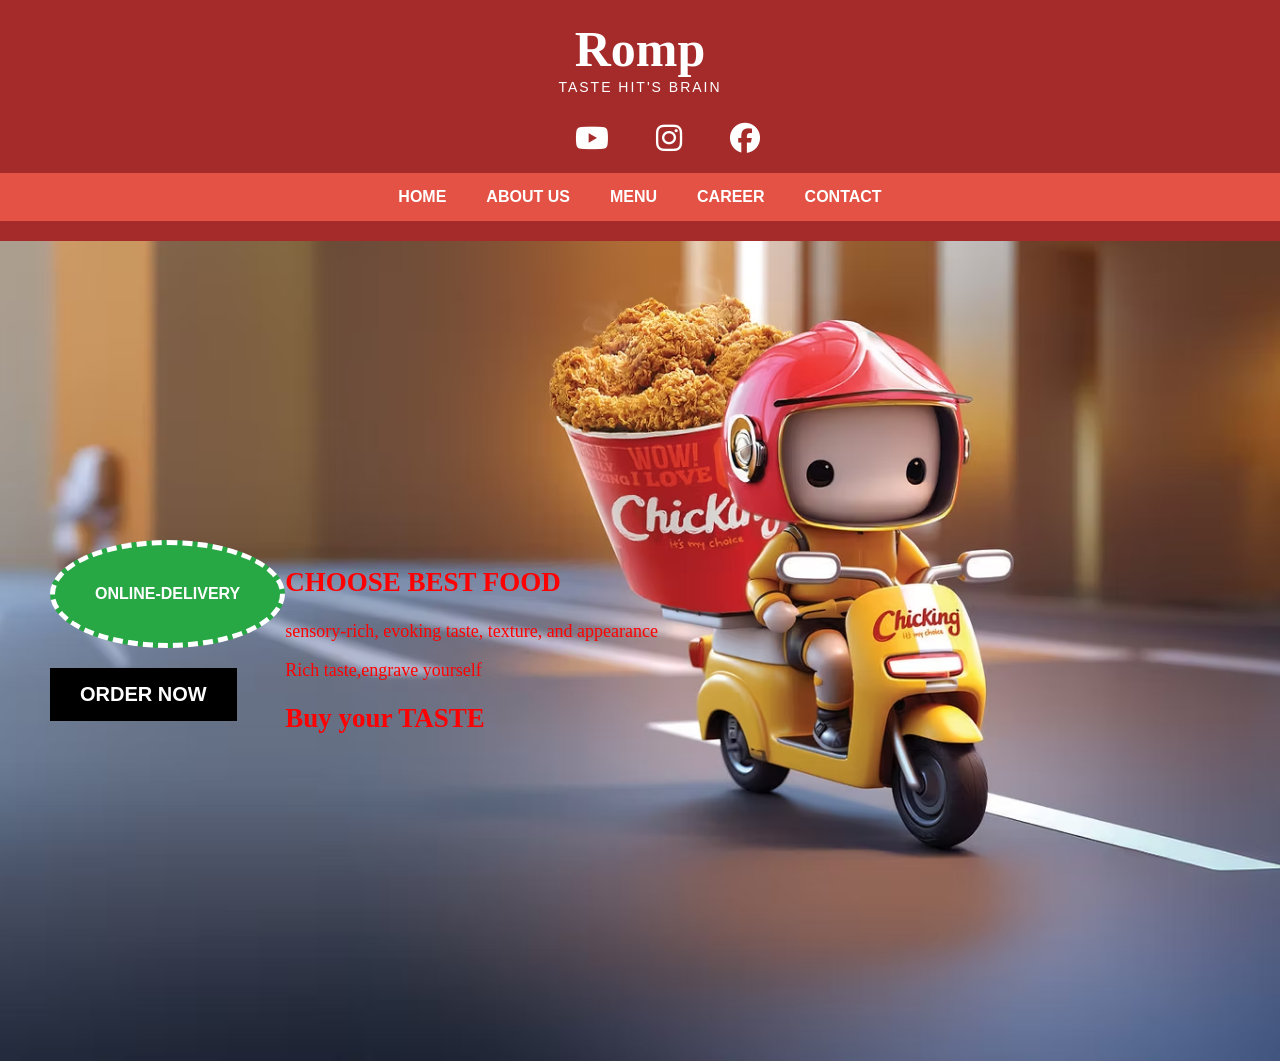
<file: chicking.html>
<!DOCTYPE html>
<html lang="en">
<head>
    <meta charset="UTF-8">
    <meta name="viewport" content="width=device-width, initial-scale=1.0">
    <title>Document</title>
    <link rel="stylesheet" href="chick.css">
    <link rel="stylesheet"
href="https://cdnjs.cloudflare.com/ajax/libs/font-awesome/6.5.0/css/all.min.css">
</head>
<body>
    <header class="main-header">
        <div class="logo-text">
             <h1>Romp</h1>
              <span>taste hit's brain</span>
              <div class="social-icons">
                <a href="#"><i class="fa-brands fa-youtube"></i></a>
                <a href="#"><i class="fa-brands fa-instagram"></i></a>
                <a href="#"><i class="fa-brands fa-facebook"></i></a>
                </div>
              </div>
             <nav class="navbar">
                <ul>
                    <li><a href="#">HOME</a></li>
                    <li><a href="#">ABOUT US</a></li>
                    <li><a href="#">MENU</a></li>
                    <li><a href="#">CAREER</a></li>
                    <li><a href="#">CONTACT</a></li>
                </ul>
             </nav>
    </header>
    <section class="hero">
        <div class="hero-content">
        <div class="delivery-badge">ONLINE-DELIVERY</div>
        <a href="#" class="btn">ORDER NOW</a>
        </div>
         <div class="des">
        <h1>CHOOSE BEST FOOD</h1>
        <p>sensory-rich, evoking taste, texture, and appearance</p>
        <p>Rich taste,engrave yourself </p>
        <h2>Buy your TASTE</h2>
        </div>
    </section>
</body>
</html>
</file>
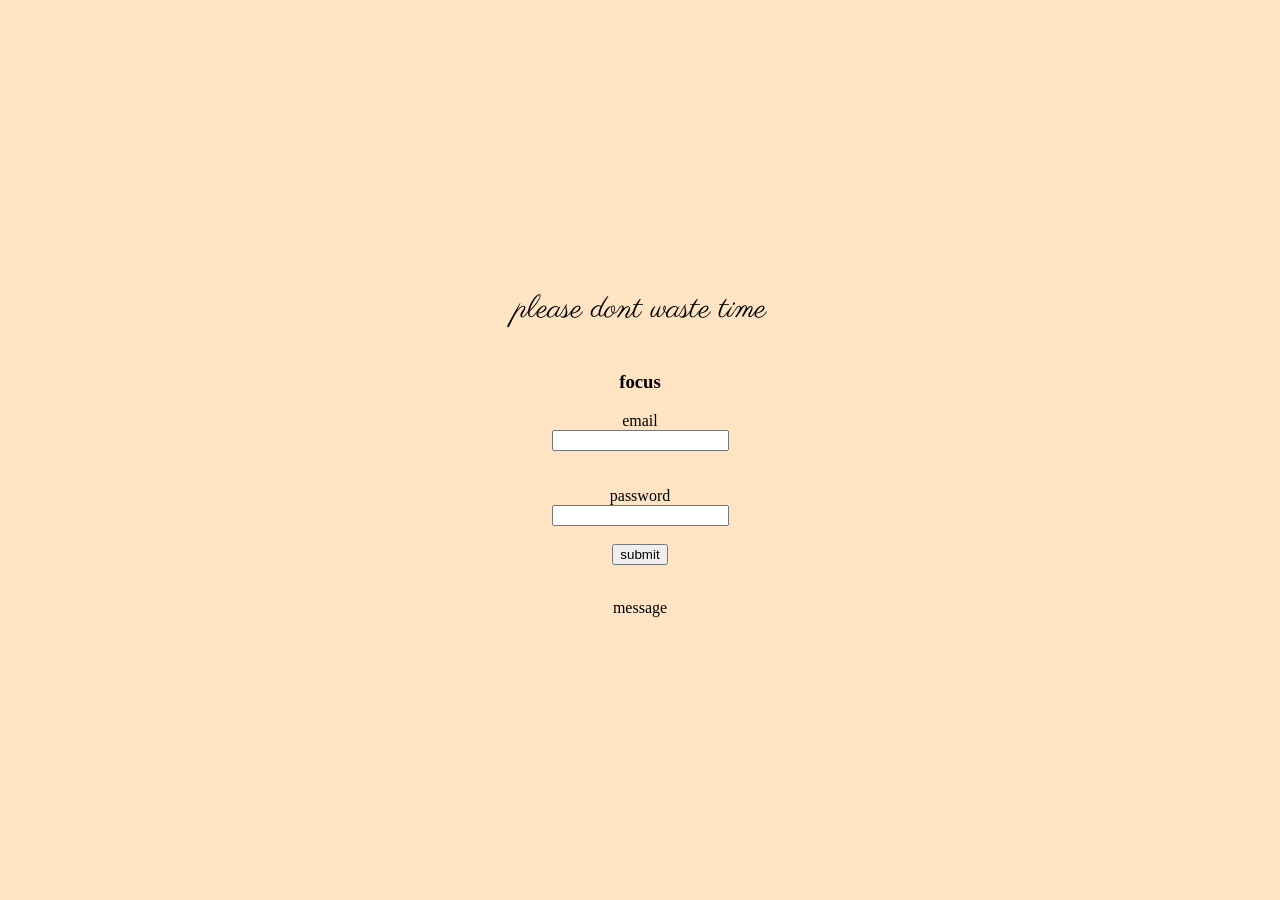
<file: pr.html>
<!DOCTYPE html>
<html lang="en">
<head>
    <meta charset="UTF-8">
    <meta name="viewport" content="width=device-width, initial-scale=1.0">
    <link rel="preconnect" href="https://fonts.googleapis.com">
<link rel="preconnect" href="https://fonts.gstatic.com" crossorigin>
<link href="https://fonts.googleapis.com/css2?family=Parisienne&display=swap" rel="stylesheet">
    <title>Document</title>
    <link rel="stylesheet" href="pr.css">
</head>
<body>
    <form>
    <h1 class="title">please dont waste time</h1>
    <h3>focus</h3>
    <label>email</label>
    <input type="text" id="txt"><br><br>
    <label>password</label>
    <input type="password" id="pass"><br>
    <button id="btn">submit</button><br>
    <p>message</p>
    </form>
    <script src="pr.js"></script>
</body>
</html>
</file>
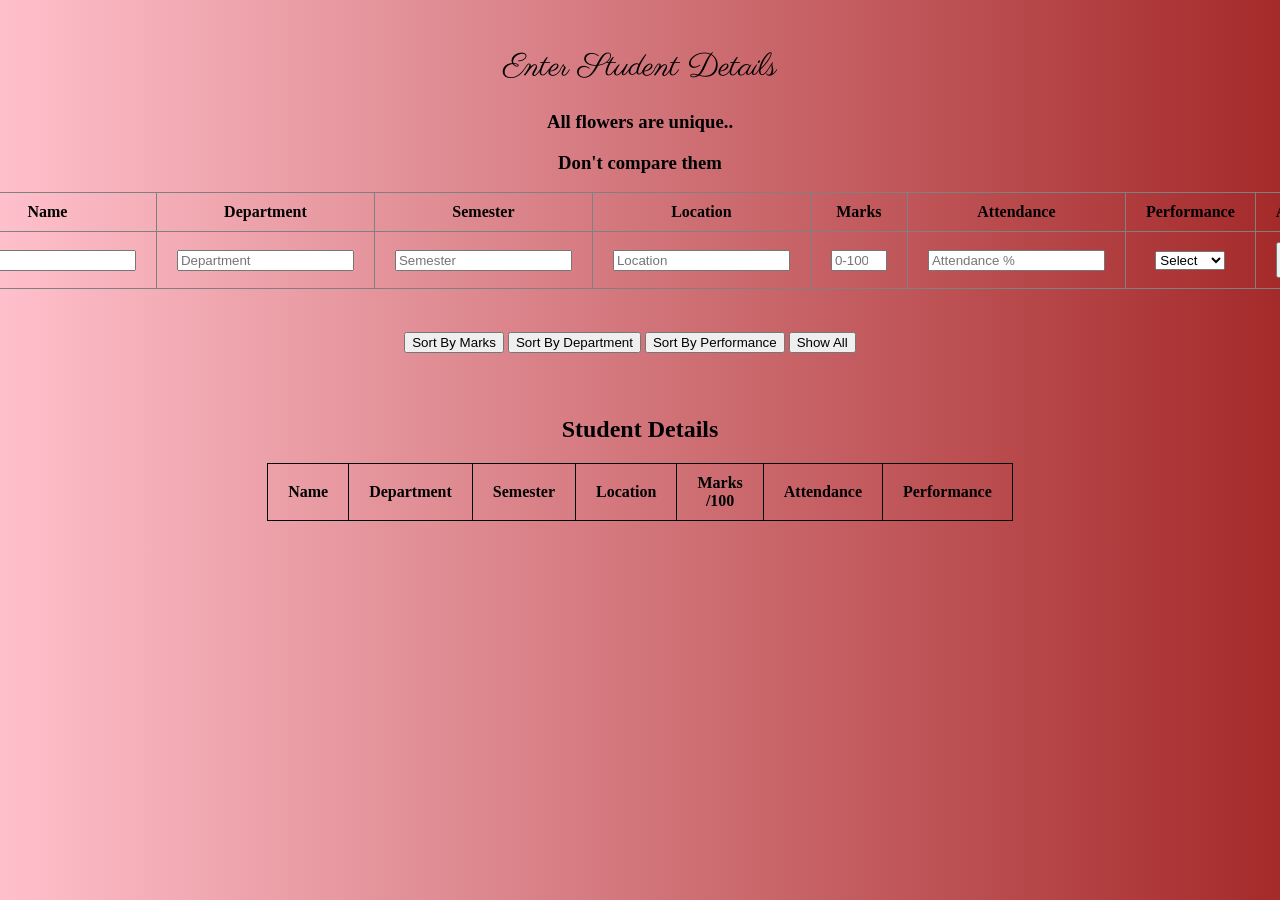
<file: stu.html>
<!DOCTYPE html>
<html lang="en">
<head>
    <meta charset="UTF-8">
    <meta name="viewport" content="width=device-width, initial-scale=1.0">
    <title>Student Details</title>
    <link rel="stylesheet" href="stu.css">
    <link rel="preconnect" href="https://fonts.googleapis.com">
    <link rel="preconnect" href="https://fonts.gstatic.com" crossorigin>
    <link href="https://fonts.googleapis.com/css2?family=Parisienne&display=swap" rel="stylesheet">
</head>
<body>

    <div id="head">
        <h1 class="parisienne-regular">Enter Student Details</h1>
        <h3>All flowers are unique..</h3>
        <h3>Don't compare them</h3>
    </div>

    <table border="1">
        <tr>
            <th>Name</th>
            <th>Department</th>
            <th>Semester</th>
            <th>Location</th>
            <th>Marks</th>
            <th>Attendance</th>
            <th>Performance</th>
            <th>Action</th>
        </tr>
        <tr>
            <td><input type="text"   id="name"       placeholder="Name"></td>
            <td><input type="text"   id="dept"       placeholder="Department"></td>
            <td><input type="number" id="sem"        placeholder="Semester"></td>
            <td><input type="text"   id="loc"        placeholder="Location"></td>
            <td><input type="number" id="mar"        placeholder="0-100" min="0" max="100"></td>
            <td><input type="number" id="attendance" placeholder="Attendance %"></td>
            <td>
                <select id="per">
                    <option value="">Select</option>
                    <option value="High">High</option>
                    <option value="Medium">Medium</option>
                    <option value="Low">Low</option>
                </select>
            </td>
            <td><button type="button" onclick="addstu()">Add Info</button></td>
        </tr>
    </table>

    <br>

    <div id="control">
        <button type="button" onclick="sortbymarks()">Sort By Marks</button>
        <button type="button" onclick="sortbydept()">Sort By Department</button>
        <button type="button" onclick="sortbyperform()">Sort By Performance</button>
        <button type="button" onclick="displaystudents(students)">Show All</button>
    </div>

    <br>

    <h2>Student Details</h2>
    <table id="display" border="1">
        <tr>
            <th>Name</th>
            <th>Department</th>
            <th>Semester</th>
            <th>Location</th>
            <th>Marks /100</th>
            <th>Attendance</th>
            <th>Performance</th>
        </tr>
        <tbody id="tablebody"></tbody>
    </table>

    <script>
        let students = [];

        function addstu() {
            let marks = Number(document.getElementById("mar").value);

            if (marks < 0 || marks > 100) {
                alert("Marks must be between 0 and 100!");
                return;
            }

            let student = {
                name:    document.getElementById("name").value,
                dept:    document.getElementById("dept").value,
                sem:     document.getElementById("sem").value,
                loc:     document.getElementById("loc").value,
                marks:   marks,
                attend:  Number(document.getElementById("attendance").value),
                perform: document.getElementById("per").value
            };

            students.push(student);
            displaystudents(students);
        }

        function displaystudents(list) {
            let tbody = document.getElementById("tablebody");
            tbody.innerHTML = "";

            list.forEach(function(s) {
                let row = "<tr>" +
                    "<td>" + s.name    + "</td>" +
                    "<td>" + s.dept    + "</td>" +
                    "<td>" + s.sem     + "</td>" +
                    "<td>" + s.loc     + "</td>" +
                    "<td>" + s.marks   + "/100</td>" +
                    "<td>" + s.attend  + "%</td>" +
                    "<td>" + s.perform + "</td>" +
                "</tr>";
                tbody.innerHTML += row;
            });
        }

        function sortbymarks() {
            let sort = [...students].sort(function(a, b) {
                return b.marks - a.marks;
            });
            displaystudents(sort);
        }

        function sortbydept() {
            let sort = [...students].sort(function(a, b) {
                return a.dept.localeCompare(b.dept);
            });
            displaystudents(sort);
        }

        function sortbyperform() {
            let rank = { "High": 1, "Medium": 2, "Low": 3 };
            let sort = [...students].sort(function(a, b) {
                return rank[a.perform] - rank[b.perform];
            });
            displaystudents(sort);
        }
    </script>

</body>
</html>
</file>
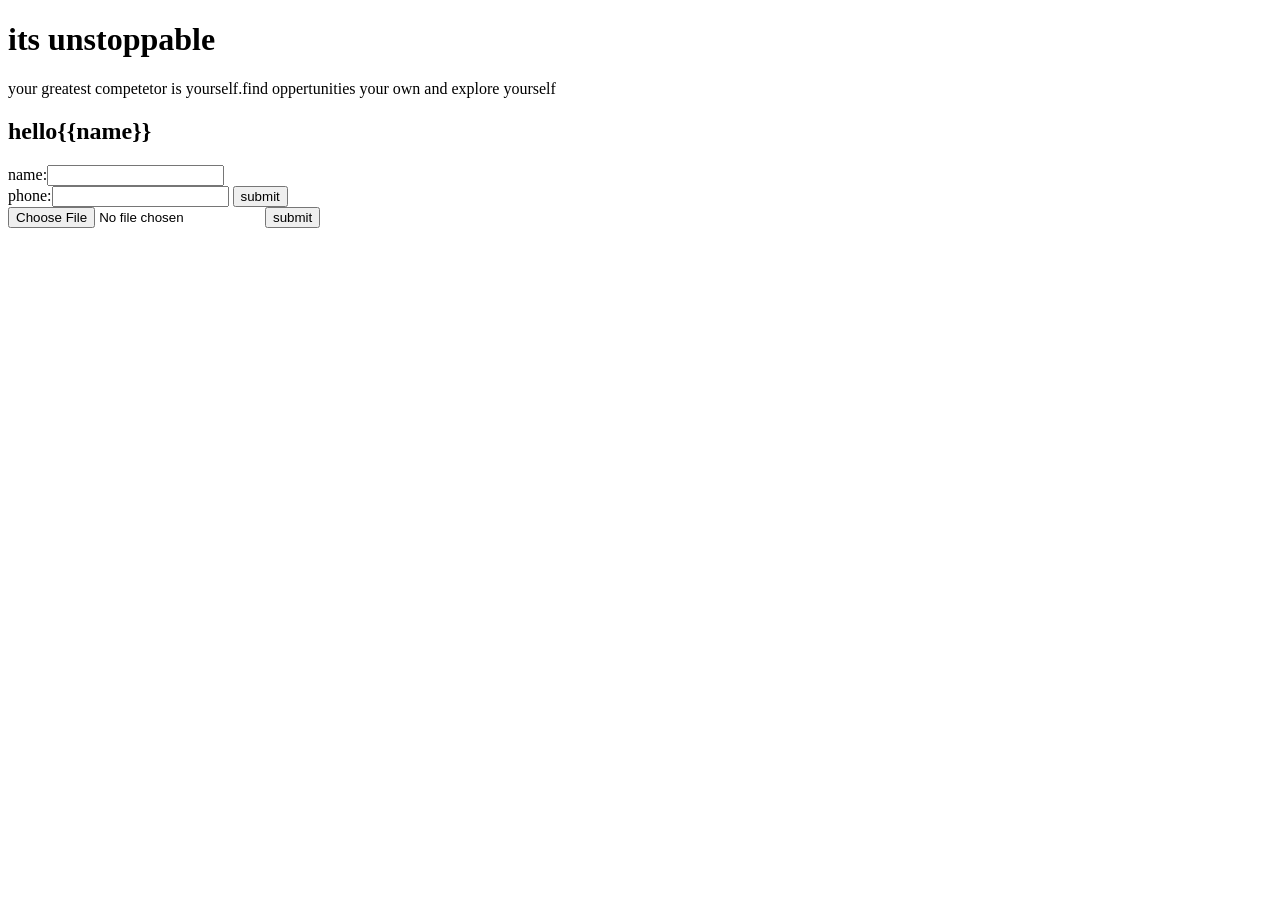
<file: student.html>
<!DOCTYPE html>
<html lang="en">
<head>
    <meta charset="UTF-8">
    <meta name="viewport" content="width=device-width, initial-scale=1.0">
    <title>Document</title>
</head>
<body>
    <h1>its unstoppable</h1>
    <p>your greatest competetor is yourself.find oppertunities your own and explore yourself</p>
    <h2>hello{{name}}</h2>
    <form action="http://127.0.0.1:5500/fla.reg" method="post">
    name:<input type="text" name="name" id="name" autocomplete="off"><br>
    phone:<input type="email" name="email" id="email" autocomplete="off">
    <button type="submit">submit</button>
    </form>
    <form action="" method="post"> 
        <input type="file" name="file">
        <button type="submit">submit</button>
    </form>
</body>
</html>
</file>
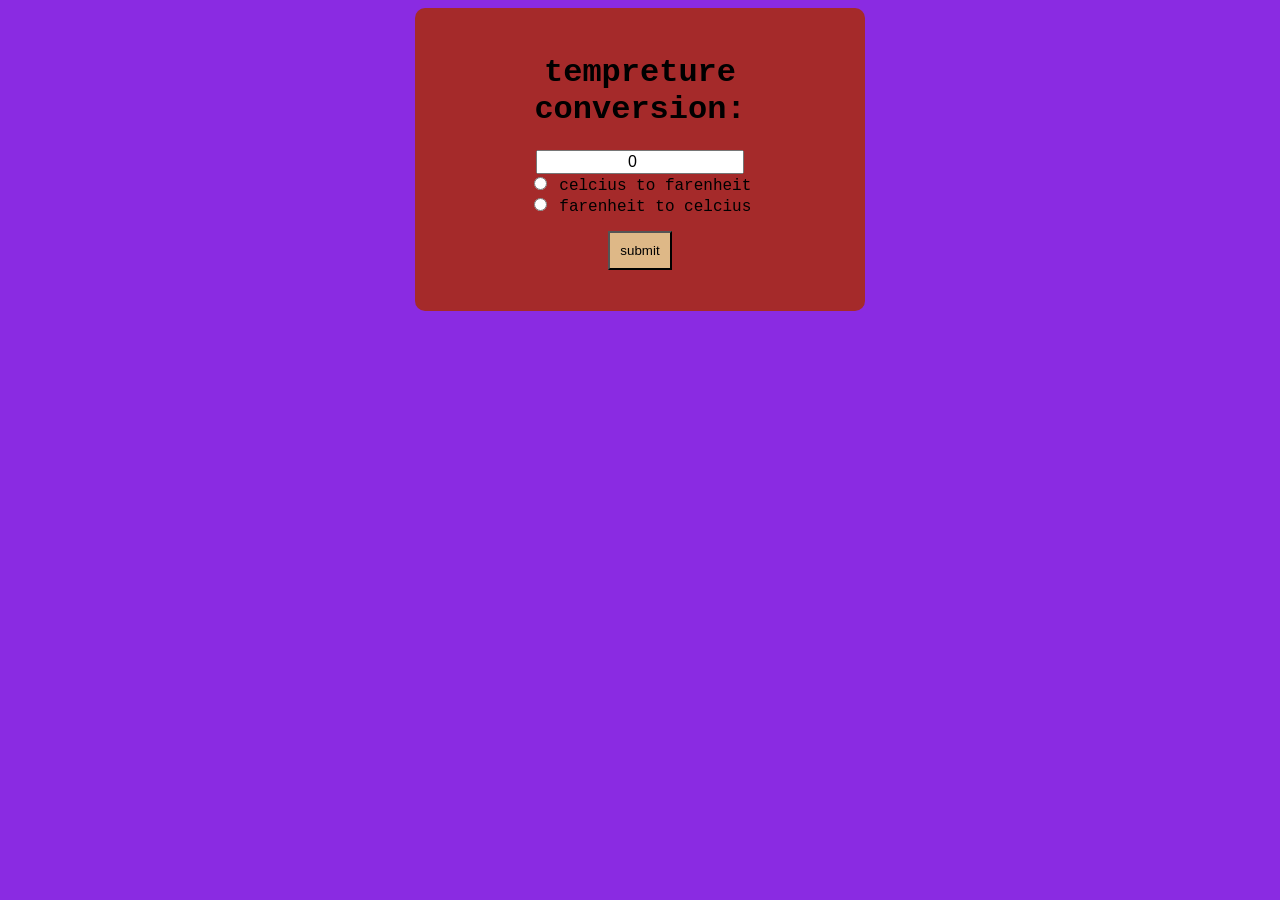
<file: temp.html>
<!DOCTYPE html>
<html lang="en">
<head>
    <meta charset="UTF-8">
    <meta name="viewport" content="width=device-width, initial-scale=1.0">
    <title>Document</title>
    <link rel="stylesheet" href="temp.css">
    <lin
</head>
<body>
    <form>
        <h1>
            tempreture conversion:
        </h1>
        <input type="number" id="txt" value="0"><br>
        <input type="radio" id="tofaren" name="unit" >
        <label for="farn">celcius to farenheit</label><br>
        <input type="radio" id="tocelc" name="unit" >
        <label for="cel">farenheit to celcius</label><br>
        <button type="submit" onclick="convert()">submit</button>
        <p id="result"></p>
    </form>
    <script src="temp.js"></script>
</body>
</html>
</file>
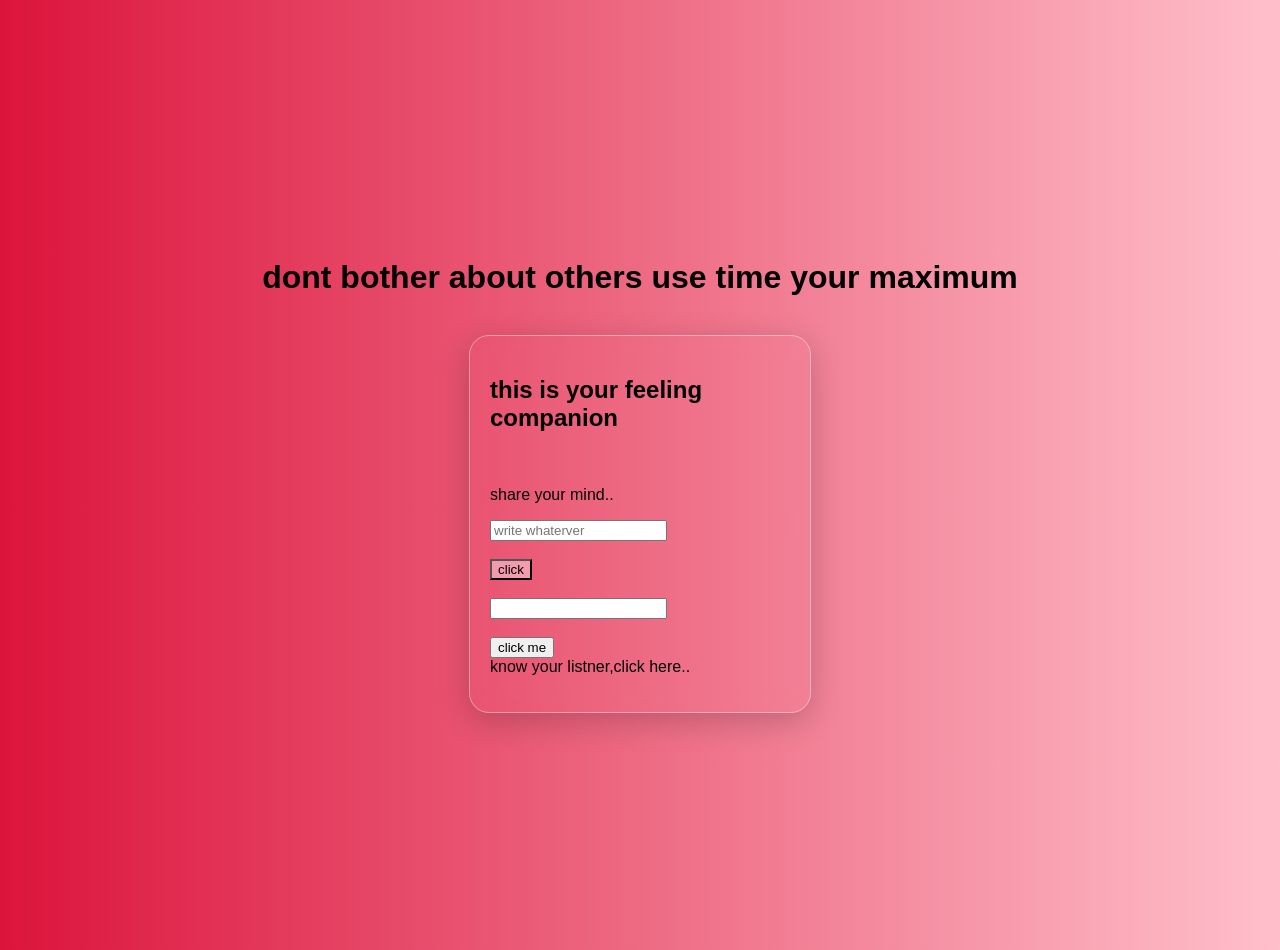
<file: to.html>
<!DOCTYPE html>
<html lang="en">
<head>
    <meta charset="UTF-8">
    <meta name="viewport" content="width=device-width, initial-scale=1.0">
    <title>Document</title>
    <link rel="stylesheet" href="to.css">
</head>
<body id="body">
    <h1>dont bother about others use time your maximum</h1><br>
    <div class="glass" >
    <h2>this is your feeling companion</h2><br>
    <p>share your mind..</p>
    <input type="text" id="thoughtinput" placeholder="write whaterver"><br><br>
    <button id="btn">click</button><br><br>
    <input id="viewname"><br><br>
    <button id="check">click me</button><br>
    <label>know your listner,click here..</label>
    <ul id="output"></ul>
    </div>
    <script src="to.js"></script>
</body>
</html>
</file>
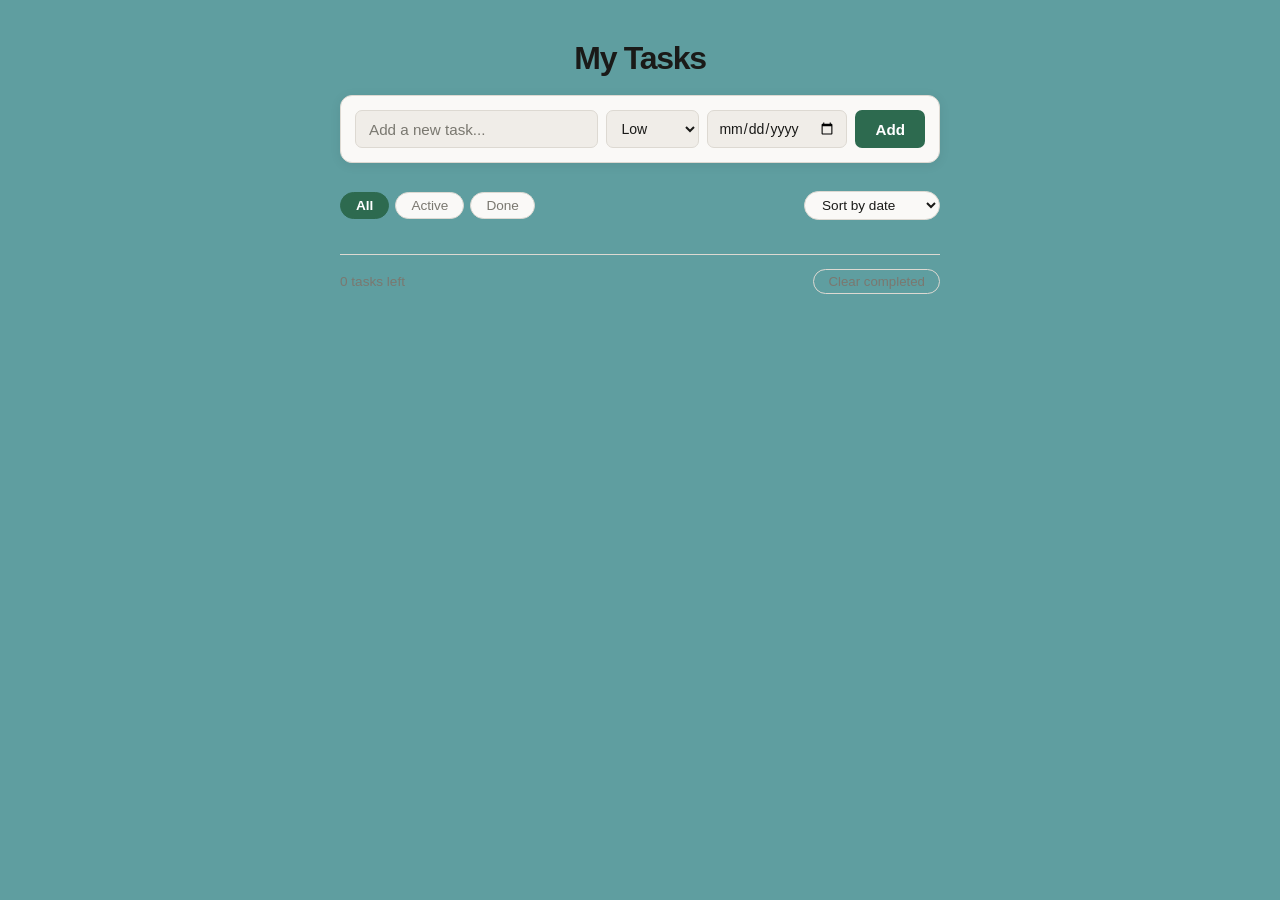
<file: todolist.html>
<!DOCTYPE html>
<html lang="en">
<head>
  <meta charset="UTF-8">
  <meta name="viewport" content="width=device-width, initial-scale=1.0">
  <title>Todo List</title>
  <link rel="stylesheet" href="todo.css">
</head>
<body>
  <main class="container">

    <!-- 1. Header: title + add-task form -->
    <header>
      <h1>My Tasks</h1>
      <form id="todo-form">
        <input type="text" id="task-input" placeholder="Add a new task..." required>
        <select id="priority">
          <option value="low">Low</option>
          <option value="medium">Medium</option>
          <option value="high">High</option>
        </select>
        <input type="date" id="due-date">
        <button type="submit">Add</button>
      </form>
    </header>

    <!-- 2. Filter/sort bar -->
    <section class="controls">
      <button class="filter-btn active" data-filter="all">All</button>
      <button class="filter-btn" data-filter="active">Active</button>
      <button class="filter-btn" data-filter="done">Done</button>
      <select id="sort-by">
        <option value="date">Sort by date</option>
        <option value="priority">Sort by priority</option>
      </select>
    </section>

    <!-- 3. Task list -->
    <ul id="task-list" role="list" aria-label="Todo items">
      <!-- Tasks injected here by JS -->
       <li class="task-item" data-id="1" data-priority="high">
  <input type="checkbox" class="task-check" id="task-1">
  <label for="task-1" class="task-text">Buy groceries</label>
  <span class="priority-badge high">High</span>
  <span class="due-date">Dec 20</span>
  <button class="edit-btn" aria-label="Edit task">✏️</button>
  <button class="delete-btn" aria-label="Delete task">🗑</button>
</li>
    </ul>

    <!-- 4. Footer: count + clear -->
    <footer class="todo-footer">
      <span id="task-count">0 tasks left</span>
      <button id="clear-done">Clear completed</button>
    </footer>

  </main>
  <script src="todo.js"></script>
</body>
</html>
</file>
<file: chick.css>
body{
    margin:0;
    font-family: Arial, Helvetica, sans-serif;
}
.main-header{
    background-color: #a52a2a;
    color:white;
    text-align: center;
    padding: 20px 0;
    display: flex;
    flex-direction: column;
    align-items: center;
}
.logo-text h1{
margin: 0;
font-size: 50px;
font-family: 'Brush Script MT',cursive;
align-items: center;
}
.logo-text span{
    font-size: 14px;
    letter-spacing: 2px;
    text-transform: uppercase;
    align-items: center;
}
.hero{
    height: 80vh;
    background-color: #28a745;
    background-image: url('chick.png');  
    background-size: cover;
    background-position: center;
    display: flex;
    align-items: center;
    justify-content: flex-start;
    padding: 50px;
}
.social-icons{
    display: flex;
    gap: 15px;
    margin-top: 10px;
}
.social-icons a{
    color: white;
    font-size: 30px;
    padding: 10%;
    border-radius: 50%;
    transition: 0.3s;
}
.social-icons a:hover{
background-color: #e35244;
color: #e35244;
transform: scale(1.2);
}
.des{
    align-items: flex-start;
    color: red;
    font-family: 'Times New Roman', Times, serif;
    font-size: large;
    text-align: left;


}
.delivery-badge{
    background-color: #28a745;
    color: white;
    padding: 40px;
    border-radius: 80%;
    font-weight: bold;
    text-align: center;
    border: 5px dashed white;
    align-items: center;

}
.hero-content{
    display: flex;
    flex-direction: column;
    gap:20px;
    align-items: flex-start;
    flex-direction: column;
}
.btn{
    background-color: black;
    color: white;
    font-weight: bold;
    margin-bottom: 40px;
    font-size: 20px;
    padding: 15px 30px;
    transition: 0.3s;
    text-decoration: none;
}
.btn:hover{
    background-color: blanchedalmond;
    color: black;
    transform: scale(1.2);
    font-family: 'Times New Roman', Times, serif;
}
.navbar{
    background-color: #e35244;
    margin: 0;
    width: 100%;
}
.navbar ul{
    list-style: none;
    margin: 0;
    padding: 0;
    display: flex;
    justify-content: center;
}
.navbar li a {
    text-decoration: none;
    color: white;
    padding: 15px 20px;
    display: block;
    font-weight: bold;


}
</file>
<file: pr.css>
body{
    background-color: bisque;
    margin: auto;
    text-align: center;
    display: flex;
    justify-content: center;
    align-items: center;
    height: 100vh;
}
#txt{
    text-align: center;
    color: black;
    justify-content: center;
}
form{
     text-align: center;
    color: black;
    justify-content: center;
    display: flex;
    flex-direction: column;
    align-items: center;
}

.title {
  font-family: "Parisienne", cursive;
  font-weight: 400;
  font-style: normal;
}
</file>
<file: stu.css>
.parisienne-regular{
  font-family: "Parisienne", cursive;
  font-weight: 400;
  font-style: normal;
}
body{
    display: flex;
    text-align: center;
    align-items: center;
    flex-direction: column;
    margin: 25px;
    background: linear-gradient(to right,pink,brown);
}
table{
    border-collapse: collapse;
    width: 40%;
}
th,td{
    padding: 10px 20px ;
    text-align: center;
}
#display{
    border: 1px solid black;
    width: 40%;
}

#control{
    padding: 25px 25px;
    margin-right: 20px;
    text-align: center;
}
</file>
<file: temp.css>
body{
    background-color: blueviolet;
    font-family: 'Courier New', Courier, monospace;
    text-align: center;
}
form{
    text-align: center;
    margin: auto;
    background-color: brown;
    padding: 25px;
    border-radius: 10px;
    max-width: 400px;
    box-shadow: 2px,solid;
}
#txt{
    font-size: 1em;
    text-align: center;
}
button{
    background-color: burlywood;
    margin-top: 15px;
    padding:10px;
    cursor: pointer;
}
button:hover{
  font-weight: bold;
  font-size: 1em;  
}
</file>
<file: to.css>
#body{
    margin: 0%;
    padding: 25px 25px;
    align-items: center;
    justify-content: center;
    font-family: 'Franklin Gothic Medium', 'Arial Narrow', Arial, sans-serif;
    background :linear-gradient(to right,crimson,pink);
    display: flex;
    flex-direction: column;
    height: 100vh;
}
.glass{
    width: 300px;
    padding: 20px;
    background: linear-gradient(255,255,255,0.3);
    border-radius: 20px;
    backdrop-filter: blur(10px);
    -webkit-backdrop-filter: blur(10px);
    border: 1px solid rgba(255,255,255,0.4);
    box-shadow: 0 8px 32px rgba(0,0,0,0.2);
    align-items: center;
    justify-content: center;
}
#btn{
    cursor: pointer;
    background: rgba(255,255,255,0.4);
}
#check{
    cursor: pointer;
}
</file>
<file: todo.css>
/* ===== RESET & BASE ===== */
*, *::before, *::after {
  box-sizing: border-box;
  margin: 0;
  padding: 0;
}

:root {
  --bg: #f0ede8;
  --surface: #faf9f7;
  --surface2: #f0ede8;
  --border: #ddd9d2;
  --text: #1a1a18;
  --text-muted: #7a7870;
  --accent: #2d6a4f;
  --accent-light: #d8f3dc;
  --high: #c1121f;
  --high-bg: #fff0f0;
  --medium: #e07b00;
  --medium-bg: #fff8ee;
  --low: #2d6a4f;
  --low-bg: #edfdf4;
  --done-text: #aaa9a4;
  --radius: 12px;
  --radius-sm: 7px;
  --shadow: 0 2px 12px rgba(0,0,0,0.07);
  --font: 'DM Sans', 'Segoe UI', sans-serif;
  --font-mono: 'DM Mono', 'Fira Mono', monospace;
  --transition: 0.18s ease;
}

body {
  font-family: var(--font);
  background: var(--bg);
  color: var(--text);
  min-height: 100vh;
  display: flex;
  justify-content: center;
  padding: 40px 16px 80px;
  background-color: cadetblue;
  color: #1a1a18;
  text-align: center;
}

/* ===== CONTAINER ===== */
.container {
  width: 100%;
  max-width: 600px;
}

/* ===== HEADER ===== */
header {
  margin-bottom: 28px;
}

header h1 {
  font-size: 2rem;
  font-weight: 700;
  letter-spacing: -0.04em;
  color: var(--text);
  margin-bottom: 18px;
}

header h1 span {
  color: var(--accent);
}

/* ===== ADD FORM ===== */
#todo-form {
  background: var(--surface);
  border: 1px solid var(--border);
  border-radius: var(--radius);
  padding: 14px;
  display: flex;
  gap: 8px;
  flex-wrap: wrap;
  box-shadow: var(--shadow);
}

#task-input {
  flex: 1 1 180px;
  border: 1px solid var(--border);
  border-radius: var(--radius-sm);
  padding: 9px 13px;
  font-family: var(--font);
  font-size: 0.95rem;
  background: var(--bg);
  color: var(--text);
  outline: none;
  transition: border-color var(--transition);
}

#task-input:focus {
  border-color: var(--accent);
}

#task-input::placeholder {
  color: var(--text-muted);
}

#priority, #due-date {
  border: 1px solid var(--border);
  border-radius: var(--radius-sm);
  padding: 9px 10px;
  font-family: var(--font);
  font-size: 0.88rem;
  background: var(--bg);
  color: var(--text);
  outline: none;
  cursor: pointer;
  transition: border-color var(--transition);
}

#priority:focus, #due-date:focus {
  border-color: var(--accent);
}

#todo-form button[type="submit"] {
  background: var(--accent);
  color: #fff;
  border: none;
  border-radius: var(--radius-sm);
  padding: 9px 20px;
  font-family: var(--font);
  font-size: 0.95rem;
  font-weight: 600;
  cursor: pointer;
  transition: background var(--transition), transform var(--transition);
  white-space: nowrap;
}

#todo-form button[type="submit"]:hover {
  background: #245c43;
  transform: translateY(-1px);
}

#todo-form button[type="submit"]:active {
  transform: translateY(0);
}

/* ===== CONTROLS ===== */
.controls {
  display: flex;
  align-items: center;
  gap: 6px;
  margin-bottom: 14px;
  flex-wrap: wrap;
}

.filter-btn {
  border: 1px solid var(--border);
  background: var(--surface);
  color: var(--text-muted);
  border-radius: 20px;
  padding: 5px 15px;
  font-family: var(--font);
  font-size: 0.85rem;
  cursor: pointer;
  transition: all var(--transition);
}

.filter-btn:hover {
  border-color: var(--accent);
  color: var(--accent);
}

.filter-btn.active {
  background: var(--accent);
  border-color: var(--accent);
  color: #fff;
  font-weight: 600;
}

#sort-by, #search-input {
  border: 1px solid var(--border);
  border-radius: 20px;
  padding: 5px 13px;
  font-family: var(--font);
  font-size: 0.85rem;
  background: var(--surface);
  color: var(--text);
  outline: none;
  cursor: pointer;
  margin-left: auto;
}

#search-input {
  margin-left: 0;
  flex: 1 1 120px;
  max-width: 180px;
}

/* ===== PROGRESS BAR ===== */
.progress-wrap {
  margin-bottom: 18px;
}

.progress-label {
  display: flex;
  justify-content: space-between;
  font-size: 0.82rem;
  color: var(--text-muted);
  margin-bottom: 5px;
  font-family: var(--font-mono);
}

progress {
  width: 100%;
  height: 6px;
  appearance: none;
  border-radius: 6px;
  overflow: hidden;
  border: none;
}

progress::-webkit-progress-bar {
  background: var(--border);
  border-radius: 6px;
}

progress::-webkit-progress-value {
  background: var(--accent);
  border-radius: 6px;
  transition: width 0.4s ease;
}

/* ===== TASK LIST ===== */
#task-list {
  list-style: none;
  display: flex;
  flex-direction: column;
  gap: 8px;
}

/* ===== TASK ITEM ===== */
.task-item {
  background: var(--surface);
  border: 1px solid var(--border);
  border-radius: var(--radius);
  padding: 12px 14px;
  display: flex;
  align-items: center;
  gap: 10px;
  box-shadow: var(--shadow);
  transition: box-shadow var(--transition), transform var(--transition), opacity var(--transition);
  animation: slideIn 0.22s ease;
}

@keyframes slideIn {
  from { opacity: 0; transform: translateY(-8px); }
  to   { opacity: 1; transform: translateY(0); }
}

.task-item:hover {
  box-shadow: 0 4px 20px rgba(0,0,0,0.10);
  transform: translateY(-1px);
}

.task-item.completed {
  opacity: 0.65;
}

.task-item.completed .task-text {
  text-decoration: line-through;
  color: var(--done-text);
}

/* Priority left border */
.task-item[data-priority="high"]   { border-left: 3px solid var(--high); }
.task-item[data-priority="medium"] { border-left: 3px solid var(--medium); }
.task-item[data-priority="low"]    { border-left: 3px solid var(--low); }

/* ===== CHECKBOX ===== */
.task-check {
  appearance: none;
  width: 20px;
  height: 20px;
  min-width: 20px;
  border: 2px solid var(--border);
  border-radius: 6px;
  cursor: pointer;
  position: relative;
  transition: all var(--transition);
  background: var(--bg);
}

.task-check:hover {
  border-color: var(--accent);
}

.task-check:checked {
  background: var(--accent);
  border-color: var(--accent);
}

.task-check:checked::after {
  content: '';
  position: absolute;
  left: 4px;
  top: 1px;
  width: 7px;
  height: 11px;
  border: 2px solid #fff;
  border-top: none;
  border-left: none;
  transform: rotate(45deg);
}

/* ===== TASK TEXT ===== */
.task-text {
  flex: 1;
  font-size: 0.97rem;
  cursor: pointer;
  transition: color var(--transition);
  word-break: break-word;
}

/* ===== EDIT INPUT (inline) ===== */
.task-edit-input {
  flex: 1;
  border: 1px solid var(--accent);
  border-radius: var(--radius-sm);
  padding: 4px 8px;
  font-family: var(--font);
  font-size: 0.97rem;
  background: var(--bg);
  color: var(--text);
  outline: none;
}

/* ===== PRIORITY BADGE ===== */
.priority-badge {
  font-size: 0.73rem;
  font-weight: 700;
  letter-spacing: 0.04em;
  text-transform: uppercase;
  border-radius: 20px;
  padding: 2px 9px;
  white-space: nowrap;
}

.priority-badge.high   { background: var(--high-bg);   color: var(--high); }
.priority-badge.medium { background: var(--medium-bg); color: var(--medium); }
.priority-badge.low    { background: var(--low-bg);    color: var(--low); }

/* ===== DUE DATE ===== */
.due-date {
  font-size: 0.78rem;
  font-family: var(--font-mono);
  color: var(--text-muted);
  white-space: nowrap;
}

.due-date.overdue {
  color: var(--high);
  font-weight: 600;
}

/* ===== ACTION BUTTONS ===== */
.task-actions {
  display: flex;
  gap: 4px;
  opacity: 0;
  transition: opacity var(--transition);
}

.task-item:hover .task-actions {
  opacity: 1;
}

.edit-btn, .delete-btn, .save-btn {
  border: 1px solid var(--border);
  background: var(--bg);
  border-radius: var(--radius-sm);
  width: 30px;
  height: 30px;
  display: flex;
  align-items: center;
  justify-content: center;
  cursor: pointer;
  font-size: 0.85rem;
  transition: all var(--transition);
}

.edit-btn:hover {
  background: #e8f4f0;
  border-color: var(--accent);
}

.delete-btn:hover {
  background: var(--high-bg);
  border-color: var(--high);
}

.save-btn {
  background: var(--accent-light);
  border-color: var(--accent);
}

/* ===== EMPTY STATE ===== */
.empty-state {
  text-align: center;
  padding: 48px 20px;
  color: var(--text-muted);
  font-size: 0.95rem;
  display: none;
}

.empty-state.show {
  display: block;
}

.empty-state .icon {
  font-size: 2.4rem;
  display: block;
  margin-bottom: 10px;
}

/* ===== FOOTER ===== */
.todo-footer {
  display: flex;
  justify-content: space-between;
  align-items: center;
  margin-top: 20px;
  padding-top: 14px;
  border-top: 1px solid var(--border);
  font-size: 0.85rem;
  color: var(--text-muted);
}

#clear-done {
  background: none;
  border: 1px solid var(--border);
  border-radius: 20px;
  padding: 4px 14px;
  font-family: var(--font);
  font-size: 0.83rem;
  color: var(--text-muted);
  cursor: pointer;
  transition: all var(--transition);
}

#clear-done:hover {
  border-color: var(--high);
  color: var(--high);
}

/* ===== RESPONSIVE ===== */
@media (max-width: 480px) {
  #todo-form { flex-direction: column; }
  #task-input, #priority, #due-date { width: 100%; }
  .task-actions { opacity: 1; }
}
</file>
